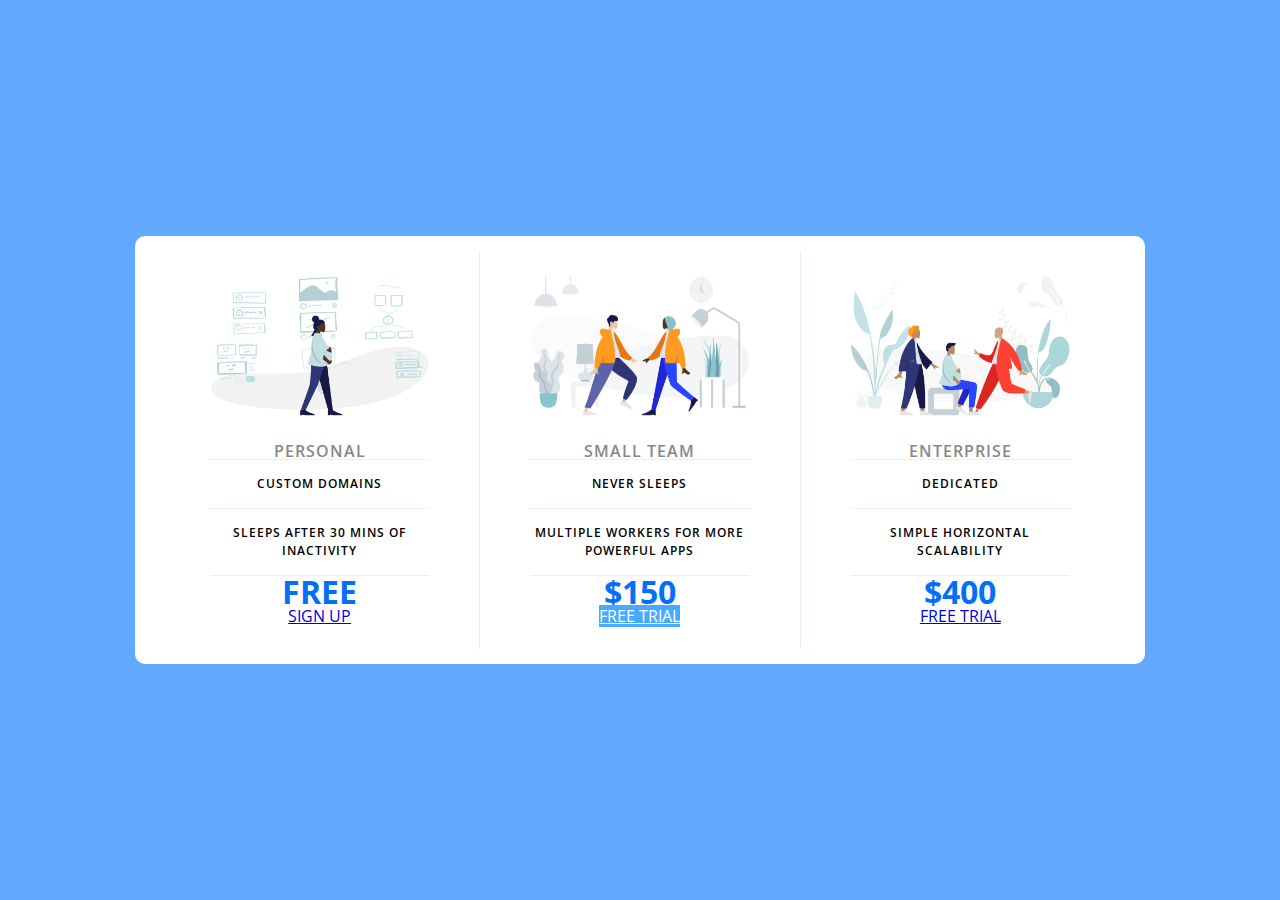
<file: index.html>
<!DOCTYPE html>
<html lang="en">

<head>
    <meta charset="UTF-8">
    <meta name="viewport" content="width=device-width, initial-scale=1.0">
    <title>Price Tiers</title>
    <link rel="stylesheet" href="https://fonts.googleapis.com/css?family=Open+Sans:400,600,700">
    <link rel="stylesheet" href="app.css">
</head>

<body>
    <div class="panel pricing-table">

        <div class="pricing-plan">
            <img src="icons/icon1.png" alt="" class="pricing-img">
            <h2 class="pricing-header">Personal</h2>
            <ul class="pricing-features">
                <li class="pricing-features-item">custom domains</li>
                <li class="pricing-features-item">sleeps after 30 mins of inactivity</li>
            </ul>
            <span class="pricing-price">Free</span>
            <a href="#/" class="pricing-button">sign up</a>
        </div>
        <div class="pricing-plan">
            <img src="icons/icon2.png" alt="" class="pricing-img">
            <h2 class="pricing-header">Small team</h2>
            <ul class="pricing-features">
                <li class="pricing-features-item">Never sleeps</li>
                <li class="pricing-features-item">Multiple workers for more powerful apps</li>
            </ul>
            <span class="pricing-price">$150</span>
            <a href="#/" class="pricing-button is-featured">Free trial</a>
        </div>
        <div class="pricing-plan">
            <img src="icons/icon3.png" alt="" class="pricing-img">
            <h2 class="pricing-header">Enterprise</h2>
            <ul class="pricing-features">
                <li class="pricing-features-item">Dedicated</li>
                <li class="pricing-features-item">simple horizontal scalability</li>
            </ul>
            <span class="pricing-price">$400</span>
            <a href="#/" class="pricing-button">Free trial</a>
        </div>
    </div>
</body>
</file>
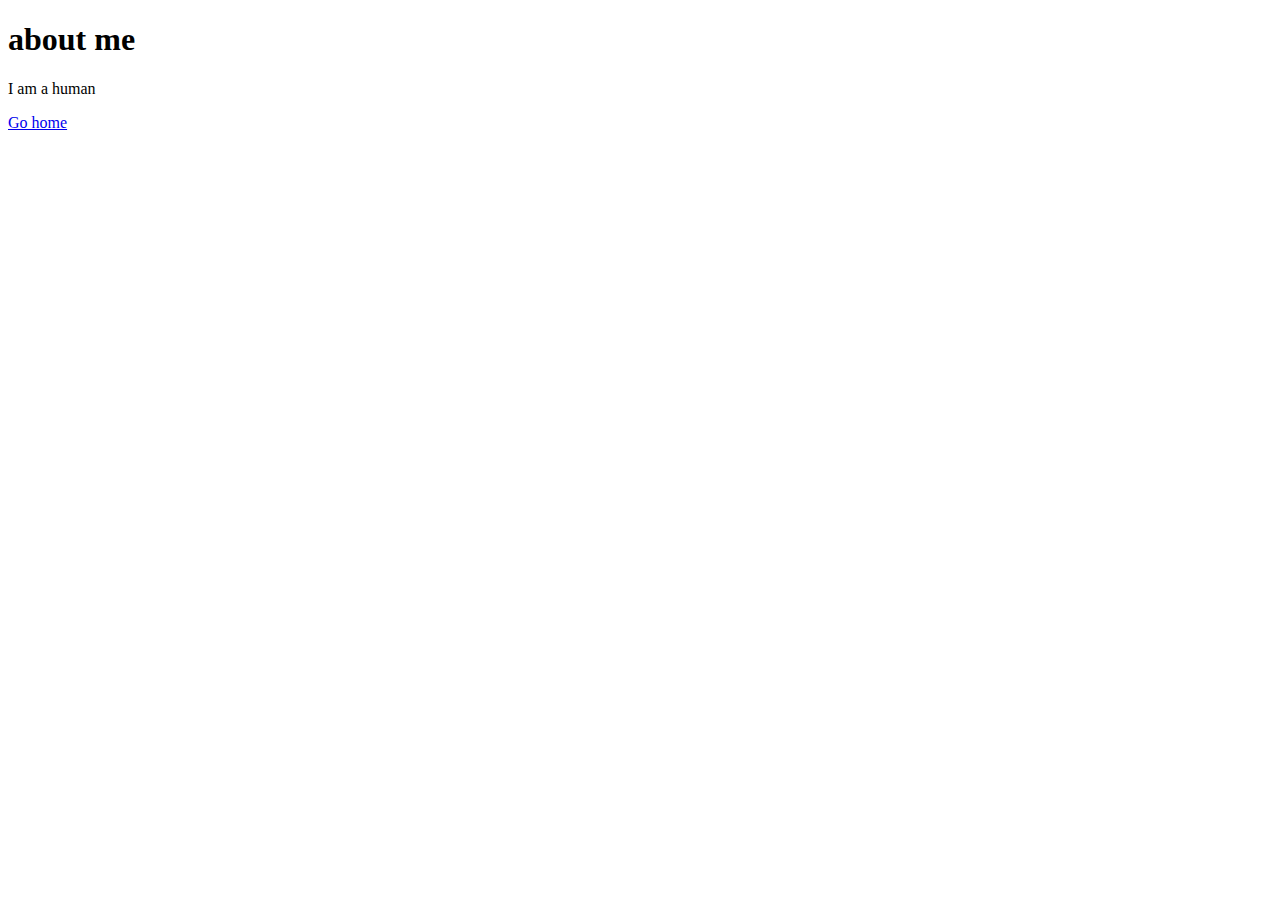
<file: About.html>
<!DOCTYPE html>
<html lang="en">
<head>
    <meta charset="UTF-8">
    <meta http-equiv="X-UA-Compatible" content="IE=edge">
    <meta name="viewport" content="width=device-width, initial-scale=1.0">
    <title>About Page</title>
</head>
<body>
<h1>about me</h1>
<p>I am a human </p>
<a href="Goosh.html">Go home</a>
</body>
</html>
</file>
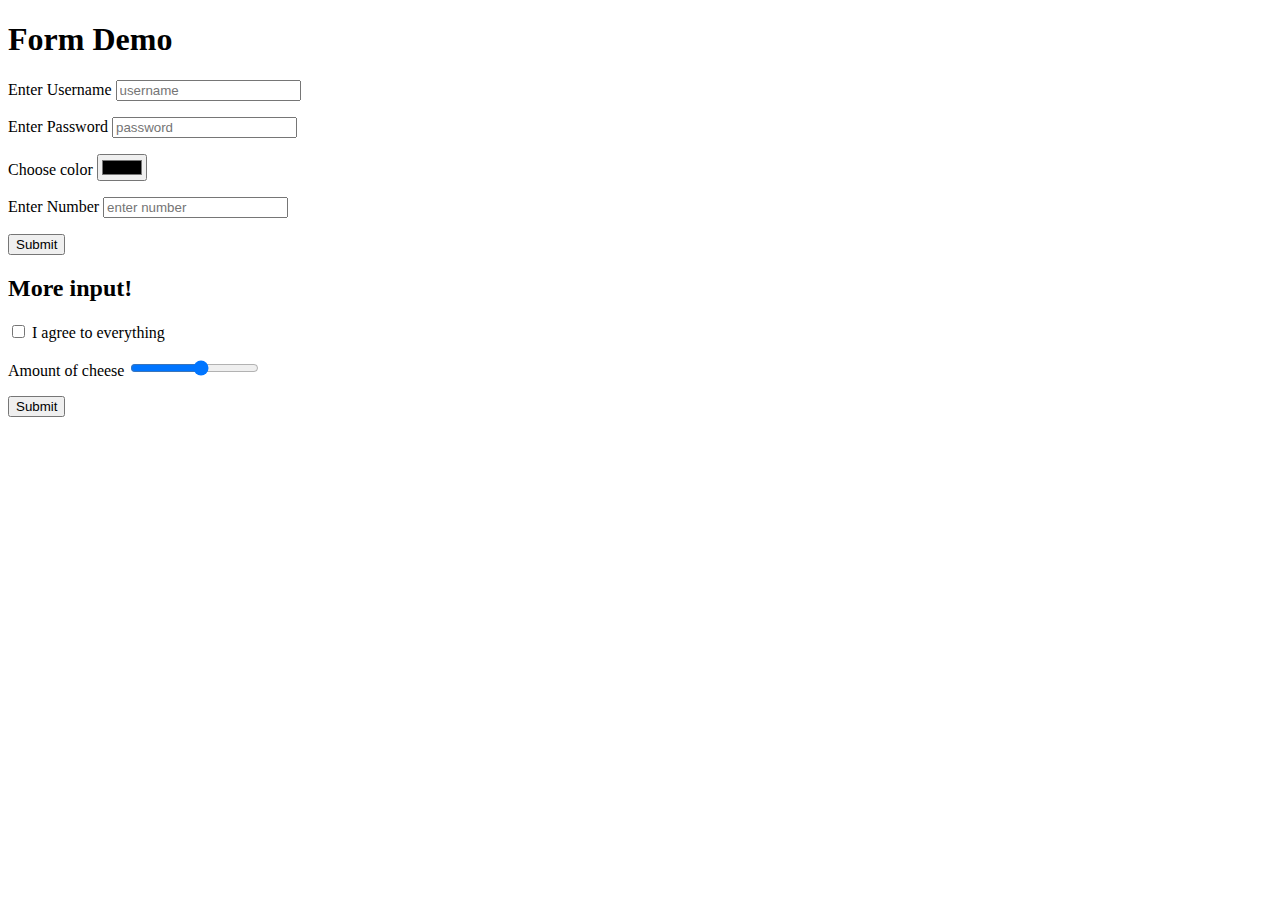
<file: Form Demo.html>
<!DOCTYPE html>
<html lang="en">
<head>
    <meta charset="UTF-8">
    <meta http-equiv="X-UA-Compatible" content="IE=edge">
    <meta name="viewport" content="width=device-width, initial-scale=1.0">
    <title>Form Demo</title>
</head>
<body>
    <h1>Form Demo</h1>
    <form action="/tacos">
        <p>
        <label for="username">Enter Username</label>
        <input type="text" id="username" placeholder="username" name="username">
    </p>
    <p>
        <label for="password">Enter Password</label>
        <input type="password" placeholder="password" id="passsword">
    </p>
    <p>
        <label for="color">Choose color</label>
        <input type="color" id="color">
    </p>
    <p> 
        <label for="number">Enter Number</label>  
        <input type="number" placeholder="enter number" id="number">
    </p>
    <button>Submit</button>

    </form>
    <h2>More input!</h2>
    <form action="/birds">
    <input type="checkbox" name="agree-tos" id="agree">
    <label for="agree">I agree to everything</label>
    <p>
        <label for="cheese">Amount of cheese</label>
        <input type="range" id="cheese" min="1" max="10" name="cheese-label">
    </p>
    <button>Submit</button>

</form>
</file>
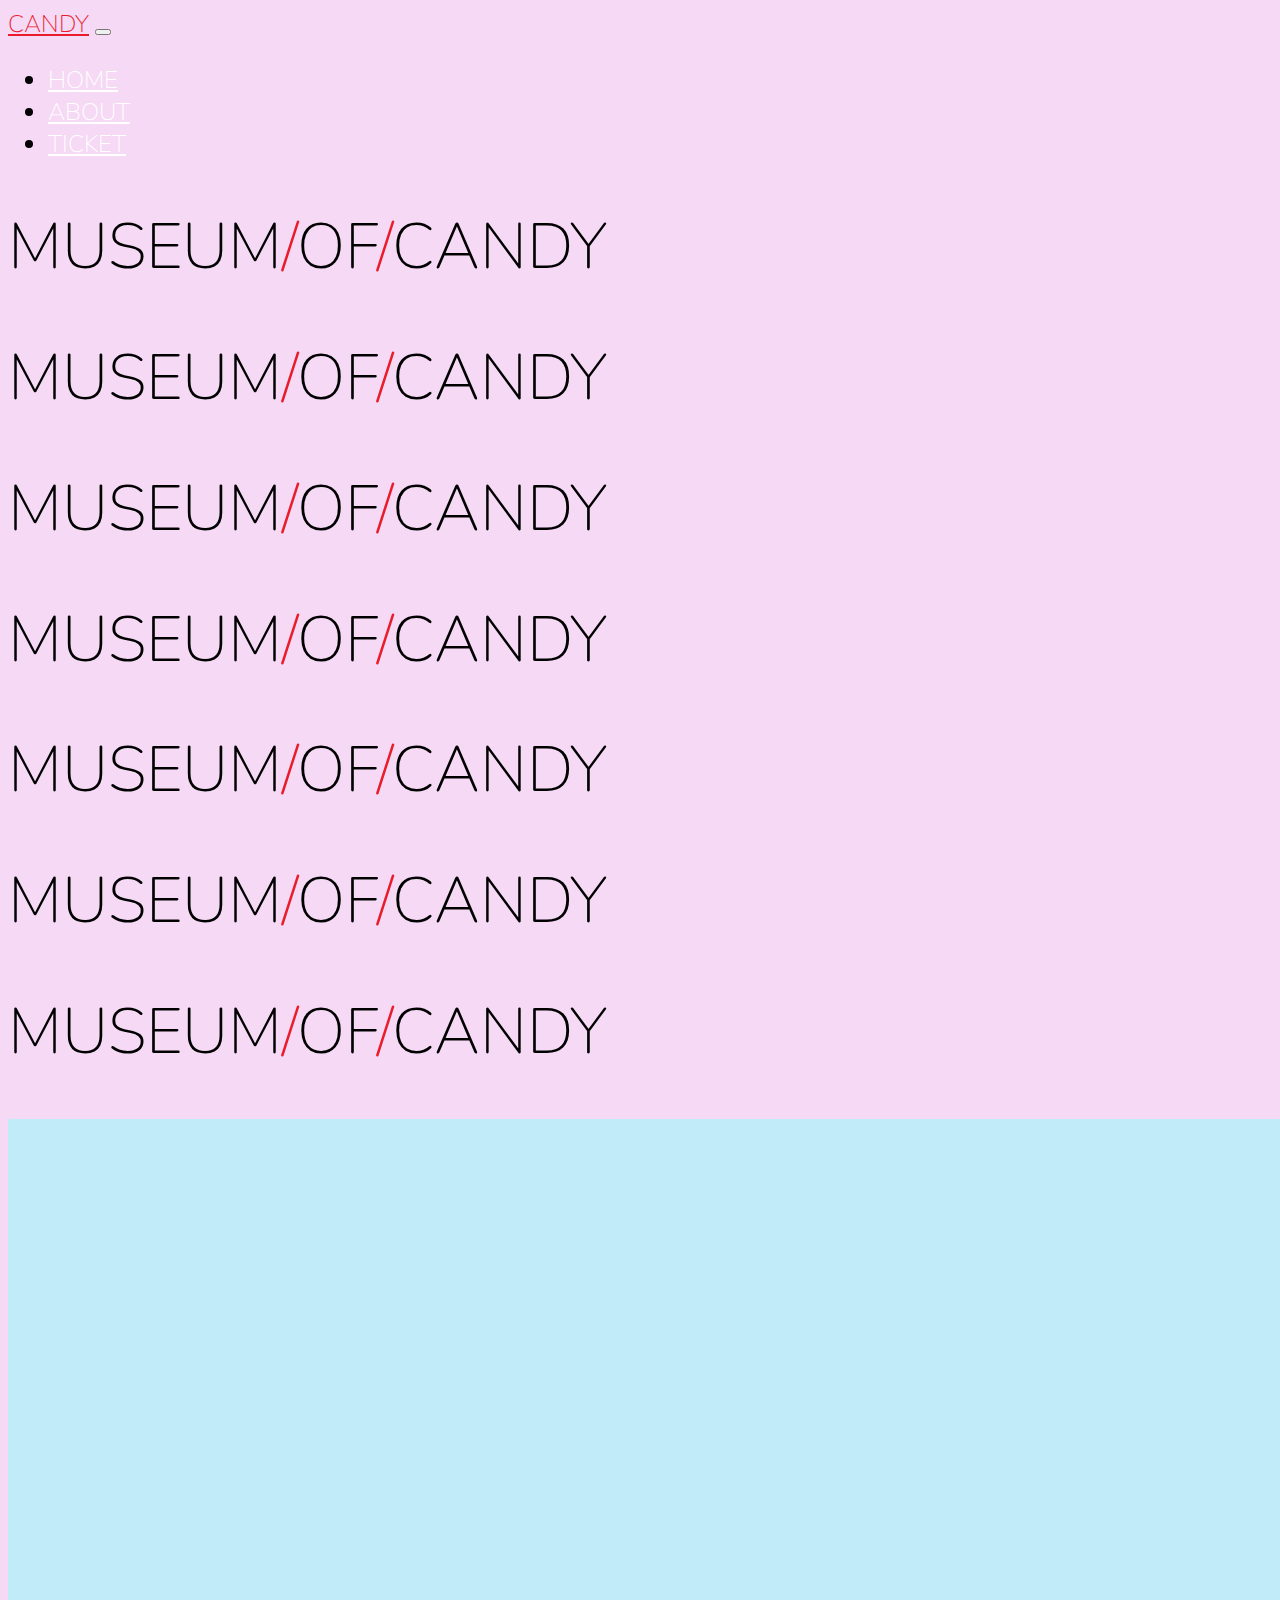
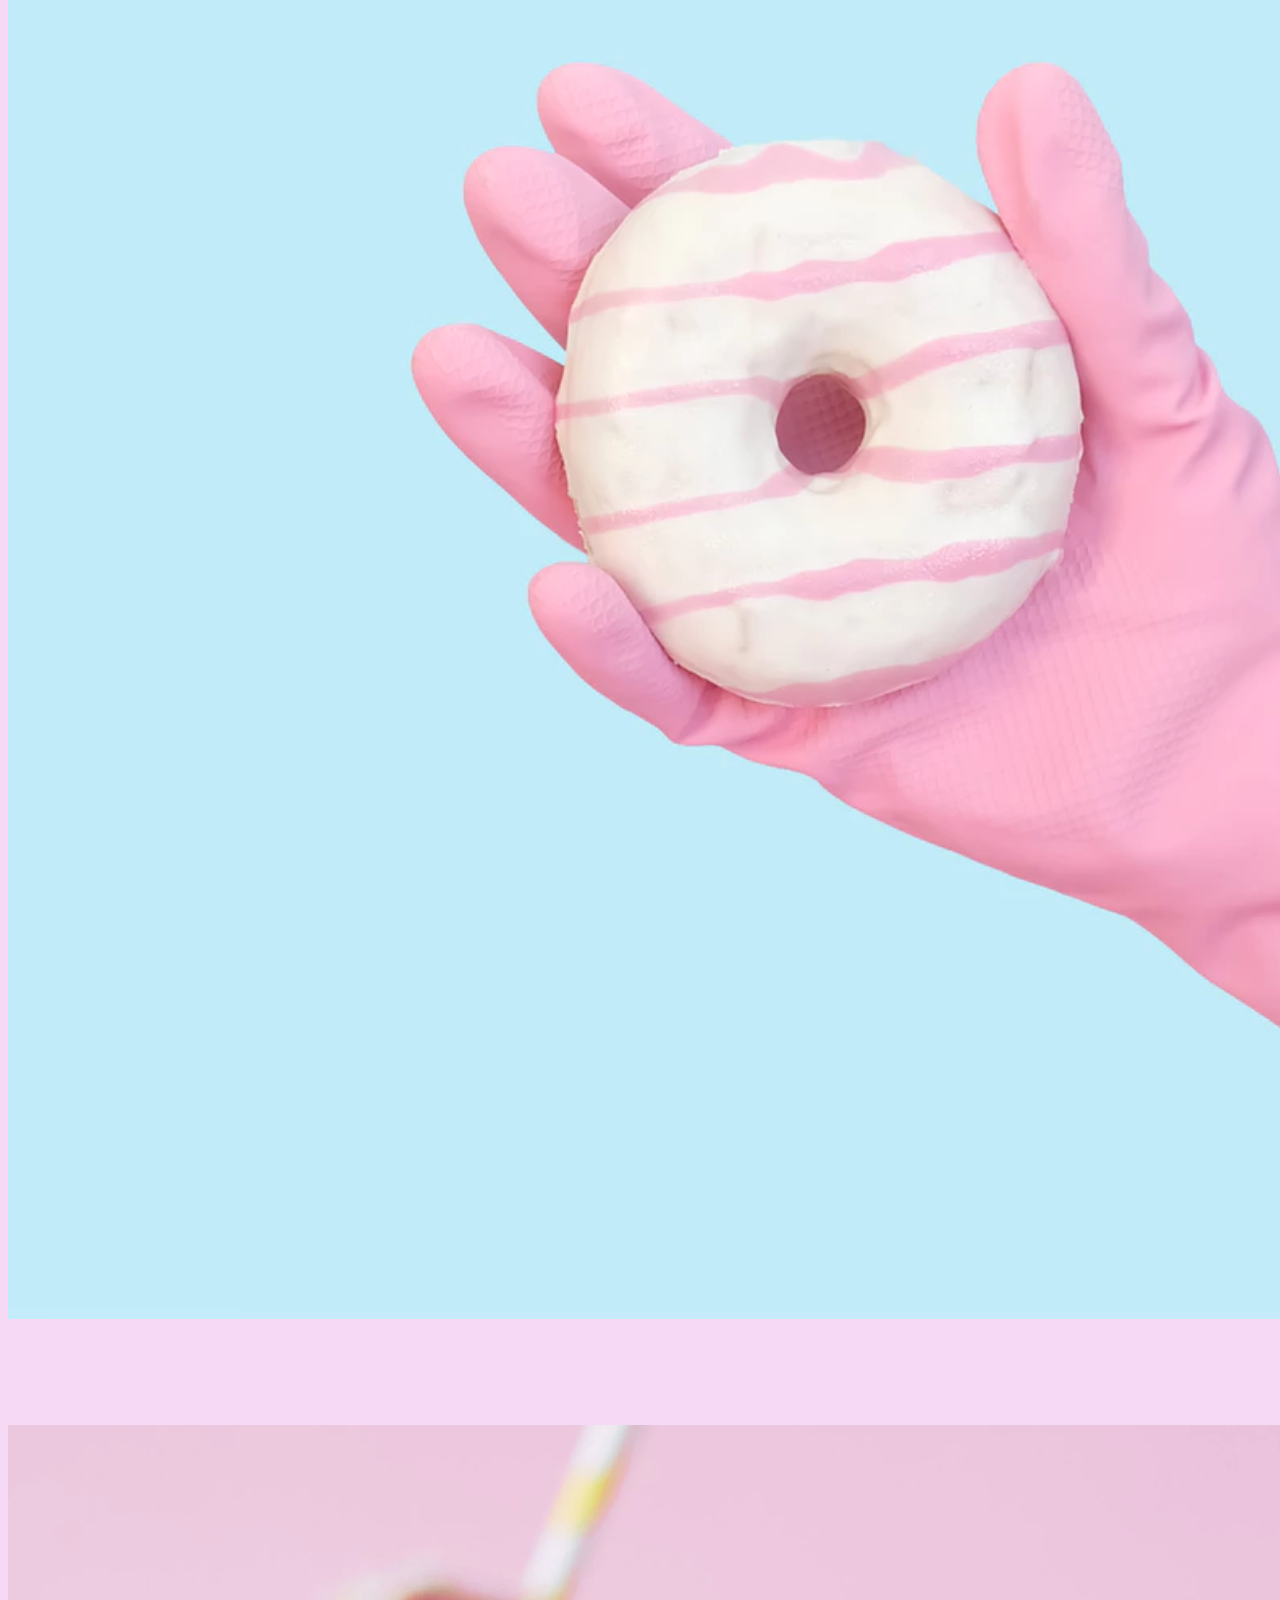
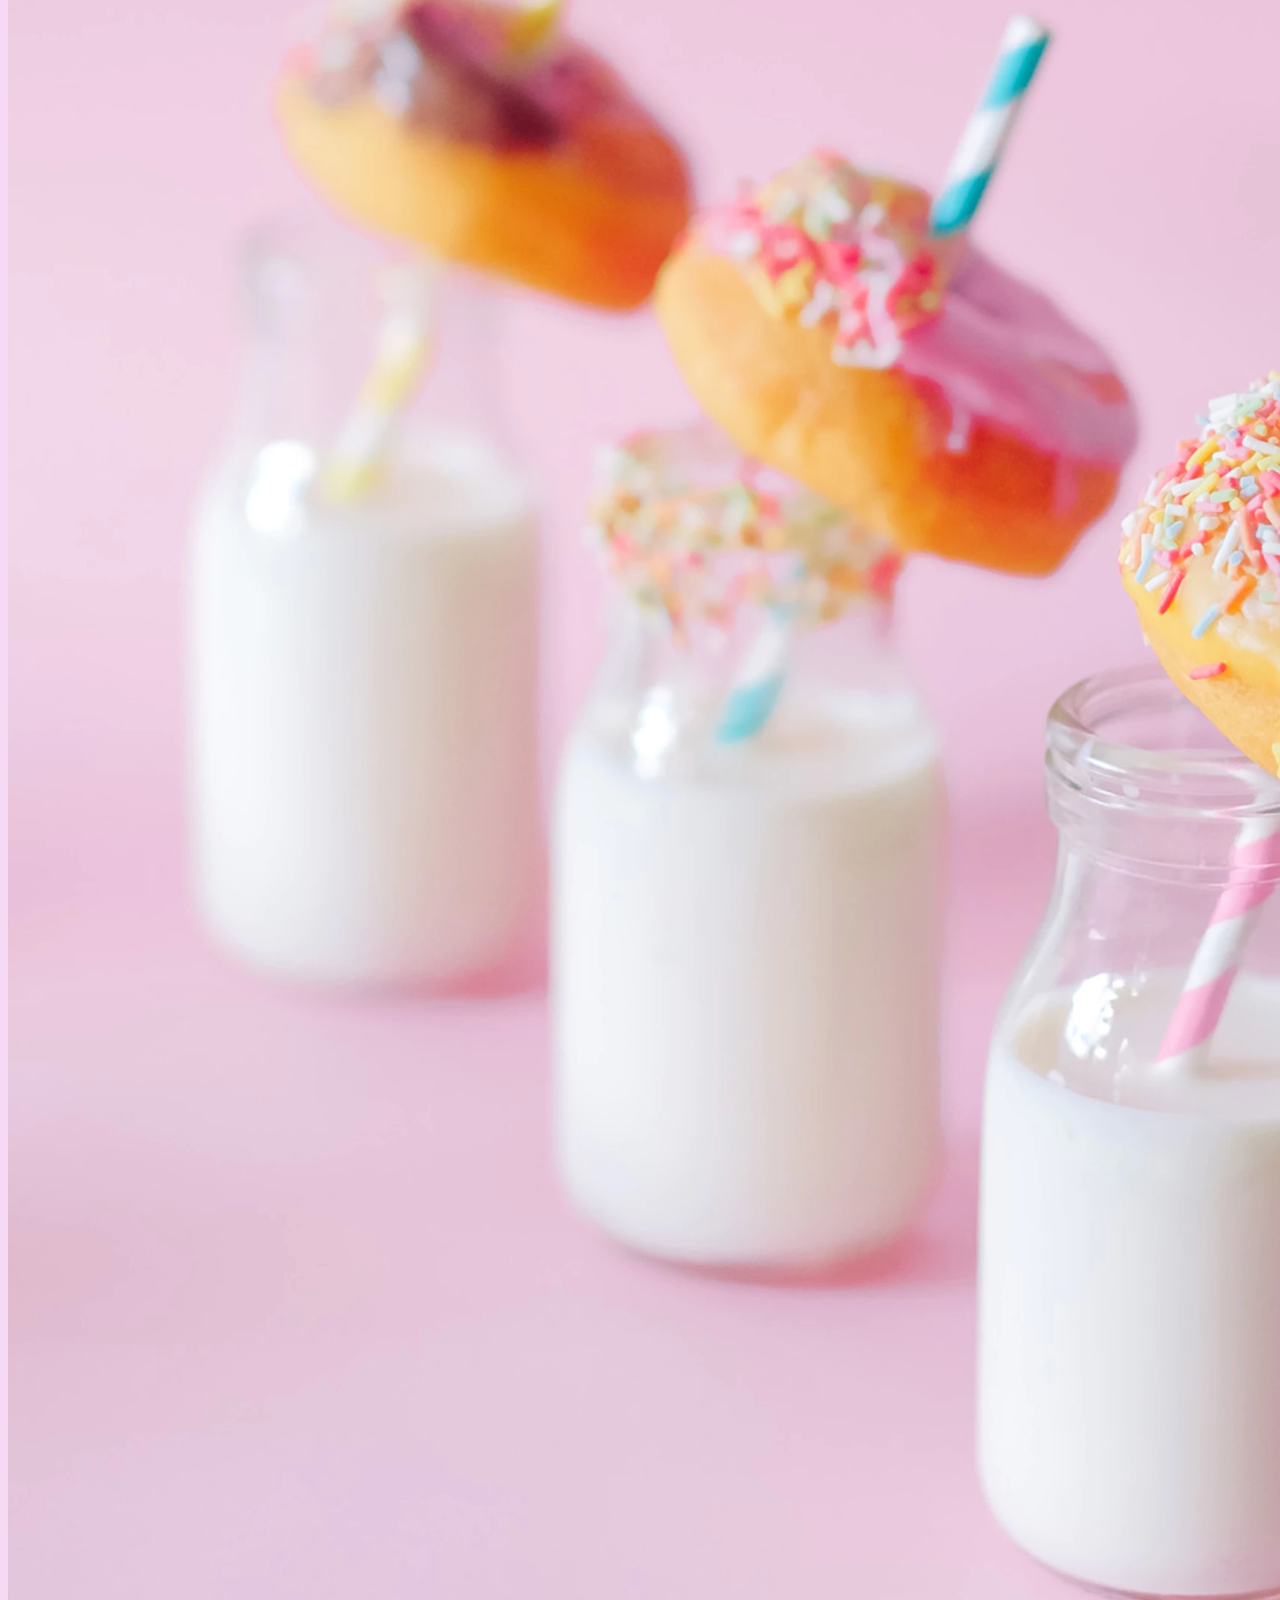
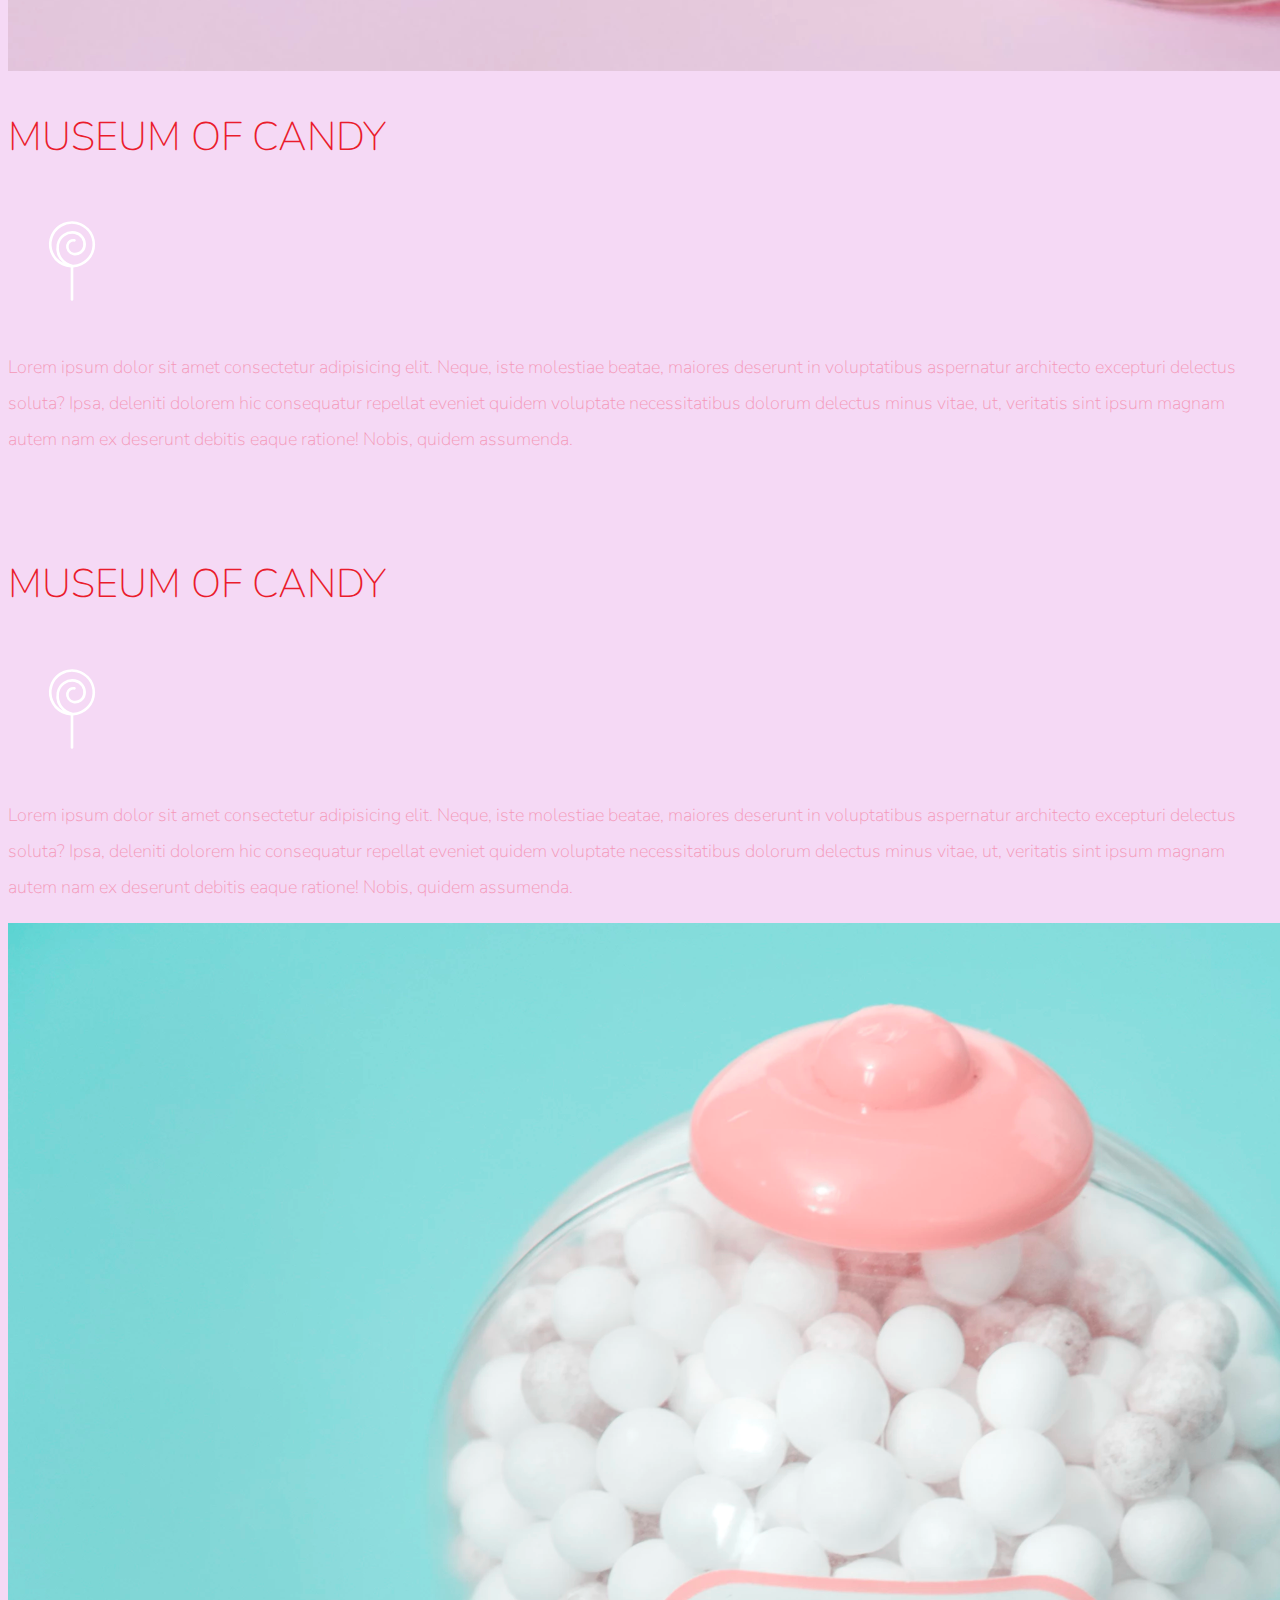
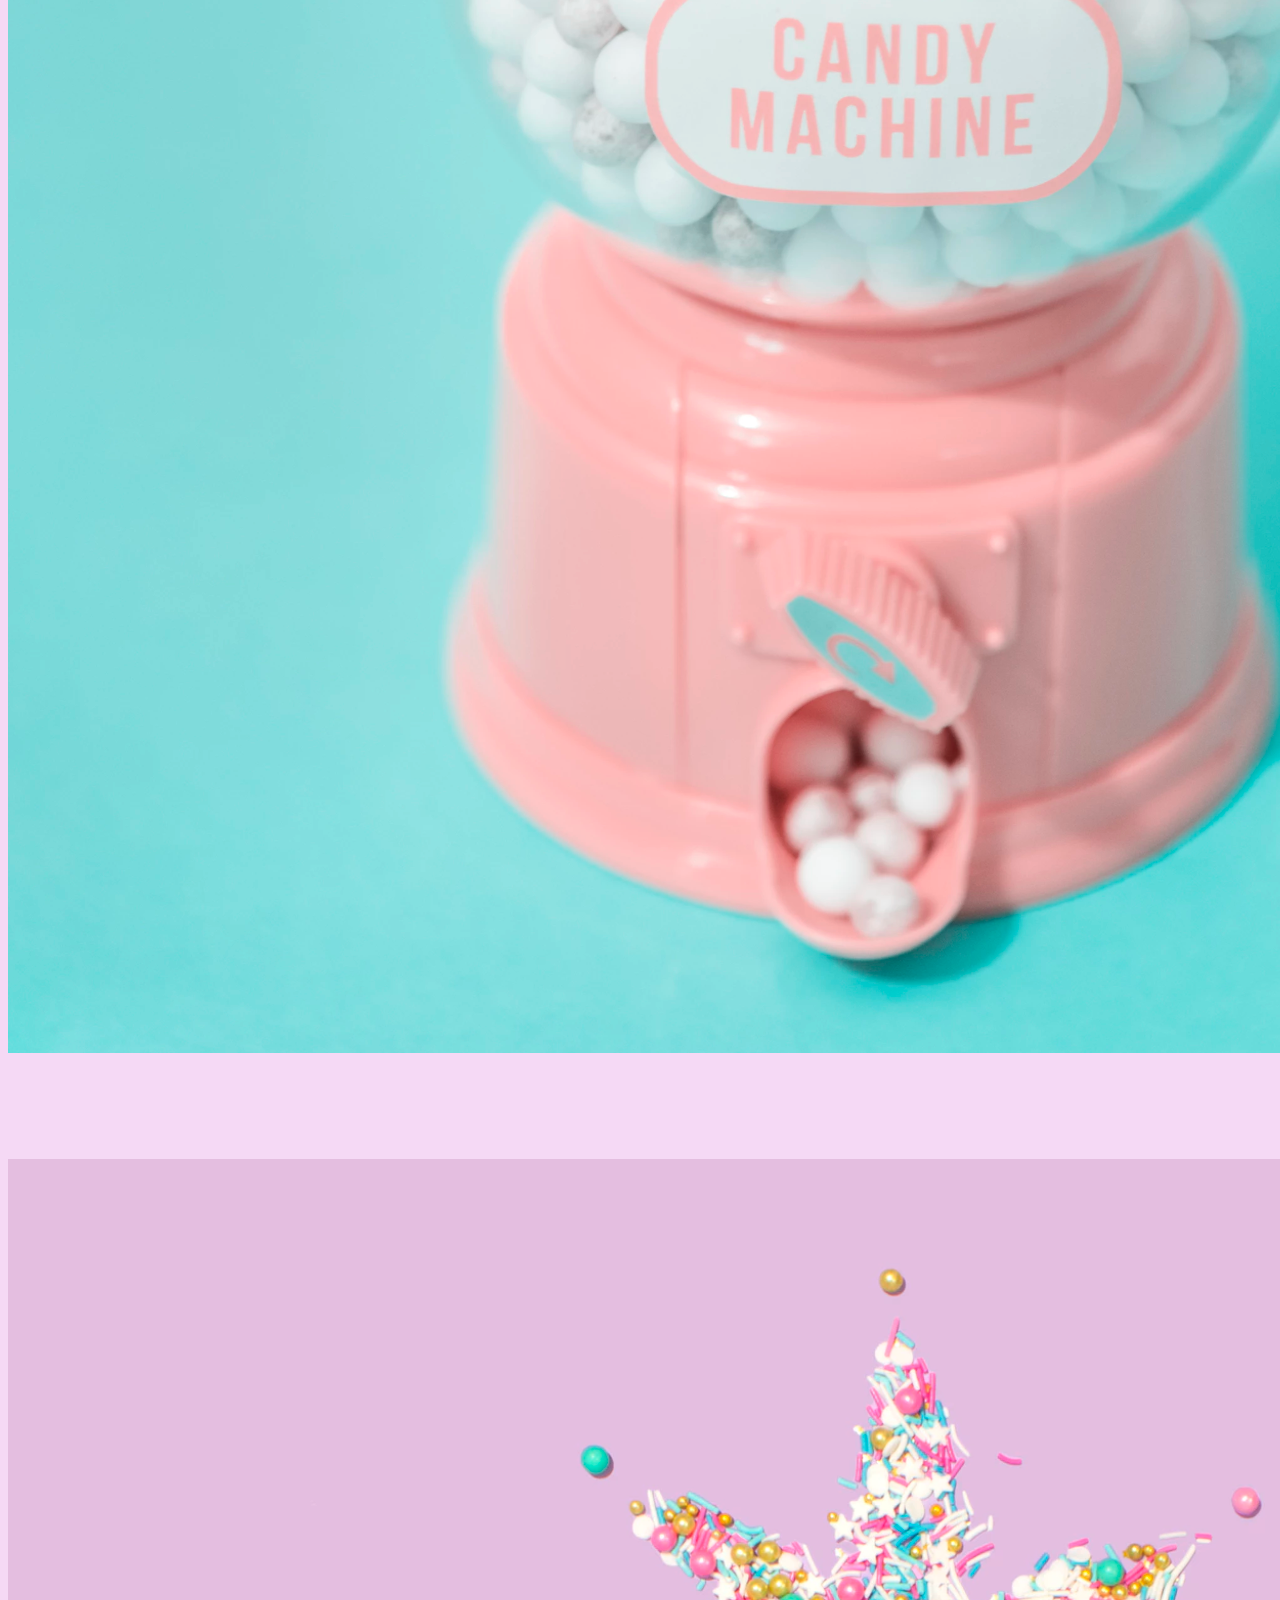
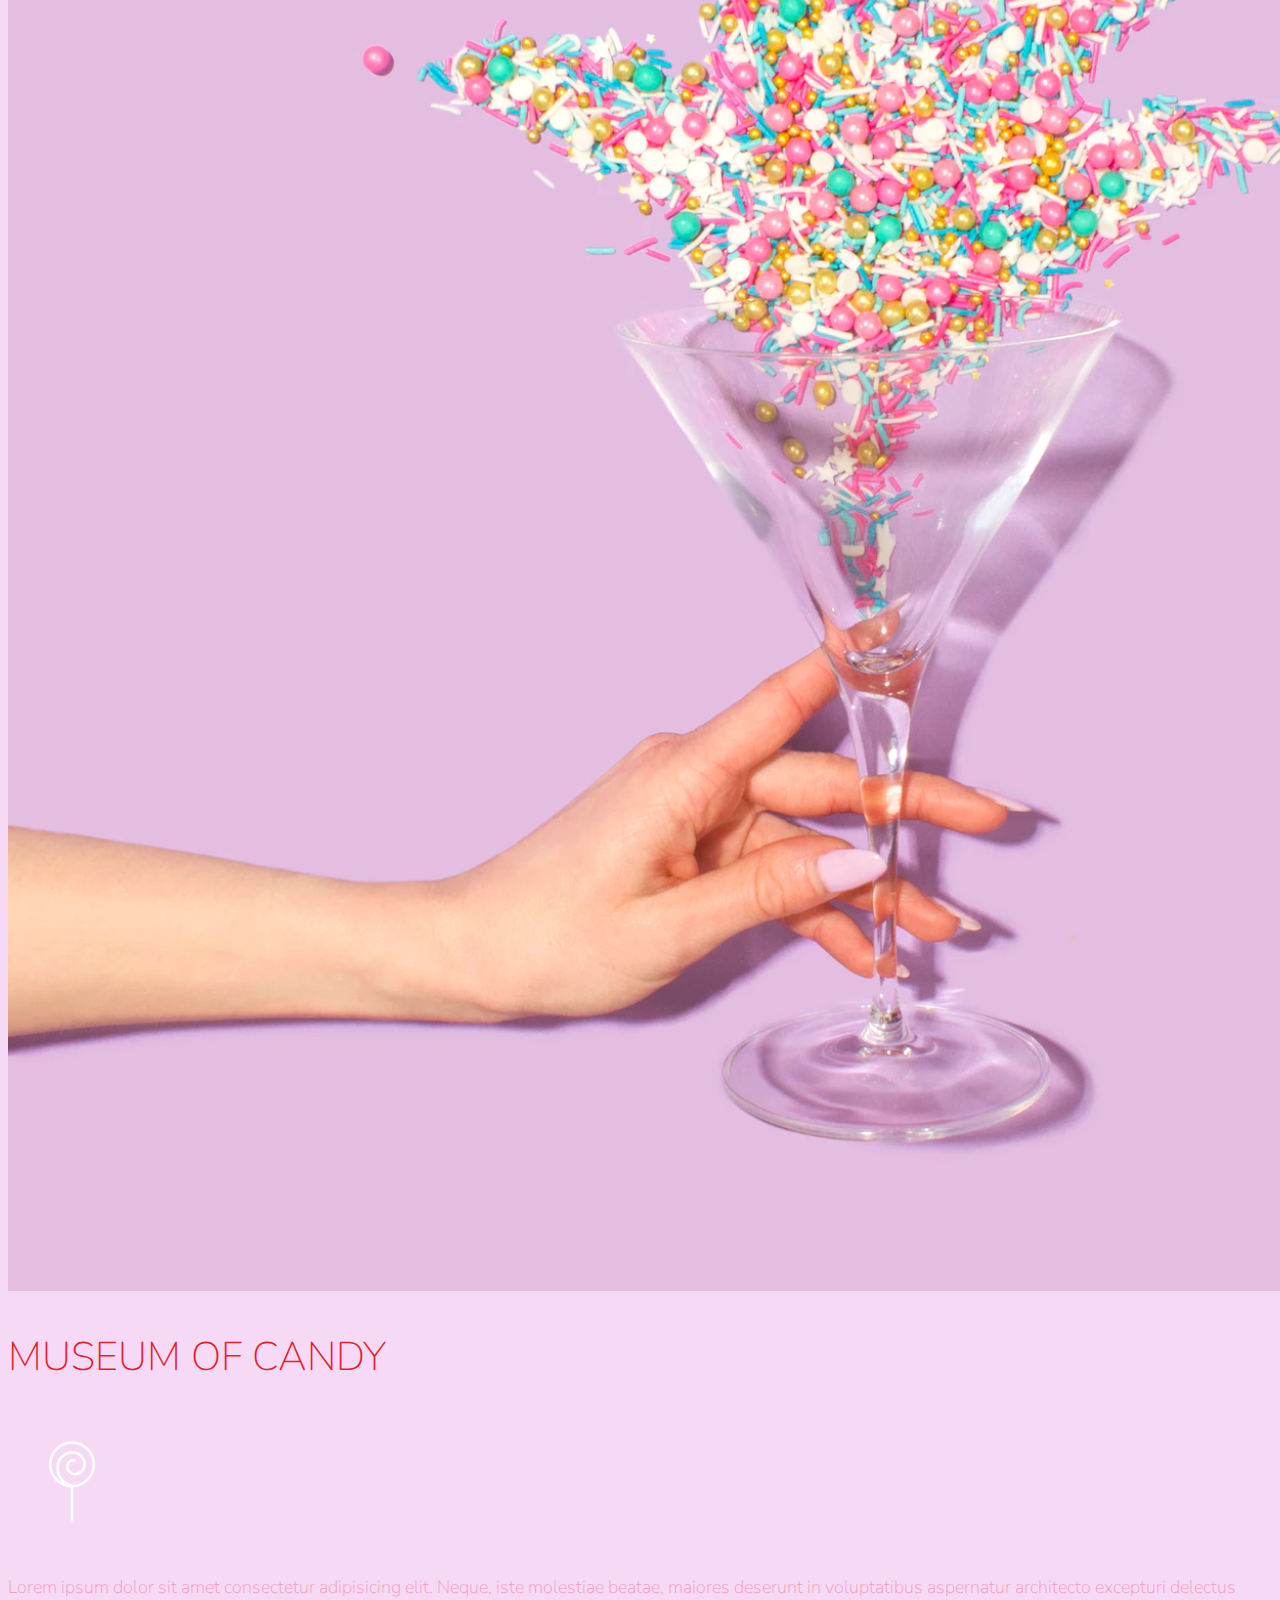
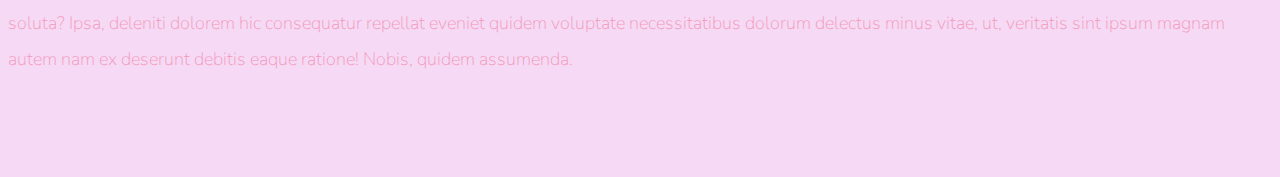
<file: index2.html>
<!DOCTYPE html>
<html lang="en">
<head>
    <meta charset="UTF-8">
    <meta http-equiv="X-UA-Compatible" content="IE=edge">
    <meta name="viewport" content="width=device-width, initial-scale=1.0">
    <link href="https://fonts.googleapis.com/css?family=Nunito:200,300,400,700" rel="stylesheet">
    <link rel="stylesheet" href="https://stackpath.bootstrapcdn.com/bootstrap/4.1.3/css/bootstrap.min.css" integrity="sha384-MCw98/SFnGE8fJT3GXwEOngsV7Zt27NXFoaoApmYm81iuXoPkFOJwJ8ERdknLPMO"
        crossorigin="anonymous">
        <link rel="stylesheet" href="app2.css">
    <title>Museum of candy</title>
</head>
<body>
    <nav id="mainNavbar" class="navbar navbar-dark navbar-expand-md py-0 fixed-top">
        <a href="#" class="navbar-brand">CANDY</a>
        <button class="navbar-toggler" data-toggle="collapse" data-target="#navlinks" aria-label="Toggle-navigation">
            <span class="navbar-toggler-icon"></span>
        </button>
        <div class="collapse navbar-collapse" id="navlinks">
            <ul class="navbar-nav">
                <li class="nav-item">
                    <a href="" class="nav-link">HOME</a>
                </li>
                <li class="nav-item">
                    <a href="" class="nav-link">ABOUT</a>
                </li>
                <li class="nav-item">
                    <a href="" class="nav-link">TICKET</a>
                </li>
            </ul>
        </div>
    </nav>
    <section class="container-fluid px-0">
        <div class="row align-items-center">
            <div class="col-lg-6">
                <div id="HeadingGroup" class="text-white text-center d-none d-lg-block mt-5">
                    <h1 class="">MUSEUM<span>/</span>OF<span>/</span>CANDY</h1>
                    <h1 class="">MUSEUM<span>/</span>OF<span>/</span>CANDY</h1>
                    <h1 class="">MUSEUM<span>/</span>OF<span>/</span>CANDY</h1>
                    <h1 class="">MUSEUM<span>/</span>OF<span>/</span>CANDY</h1>
                    <h1 class="">MUSEUM<span>/</span>OF<span>/</span>CANDY</h1>
                    <h1 class="">MUSEUM<span>/</span>OF<span>/</span>CANDY</h1>
                    <h1 class="">MUSEUM<span>/</span>OF<span>/</span>CANDY</h1>
                </div>
            </div>
            <div class="col-6">
                <img class="img-fluid" src="imgs/hand2.png" alt="">
            </div>
        </div>
    </section>

    <section class="container-fluid px-0">
        <div class="row align-items-center content">
            <div class="col-md-6 order-2 order-md-1">
                <img src="imgs/milk.png" alt="" class="img-fluid">
            </div>
            <div class="col-md-6 text-center order-1 order-md-2">
                <div class="row justify-content-center ">
                    <div class="col-10 col-lg-8 blurb mb-5 mb-md-0" >
                        <h2>MUSEUM OF CANDY</h2>
                <img src="imgs/lolli_icon.png" alt="" class="d-none d-lg-inline">
                <p class="lead">Lorem ipsum dolor sit amet consectetur adipisicing elit. Neque, iste molestiae
                    beatae, maiores deserunt in voluptatibus aspernatur architecto excepturi delectus soluta?
                    Ipsa, deleniti dolorem hic consequatur repellat eveniet quidem voluptate necessitatibus 
                    dolorum delectus minus vitae, ut, veritatis sint ipsum magnam autem nam ex deserunt debitis
                    eaque ratione! Nobis, quidem assumenda.</p>
                    </div>
                </div>
            </div>
        </div>
        <div class="row align-items-center content">
            <div class="col-md-6 text-center">
                <div class="row justify-content-center">
                    <div class="col-10 col-lg-8 blurb mb-5 mb-md-0">
                        <h2>MUSEUM OF CANDY</h2>
                <img src="imgs/lolli_icon.png" alt="" class="d-none d-lg-inline">
                <p class="lead">Lorem ipsum dolor sit amet consectetur adipisicing elit. Neque, iste molestiae
                    beatae, maiores deserunt in voluptatibus aspernatur architecto excepturi delectus soluta?
                    Ipsa, deleniti dolorem hic consequatur repellat eveniet quidem voluptate necessitatibus 
                    dolorum delectus minus vitae, ut, veritatis sint ipsum magnam autem nam ex deserunt debitis
                    eaque ratione! Nobis, quidem assumenda.</p>
                    </div>
                </div>
            </div>
            <div class="col-md-6 ">
                <img src="imgs/gumball.png" alt="" class="img-fluid">
            </div>
        </div>
        <div class="row align-items-center content">
            <div class="col-md-6 order-2 order-md-1">
                <img src="imgs/sprinkles.png" alt="" class="img-fluid">
            </div>
            <div class="col-md-6 text-center order-1 order-md-2">
                <div class="row justify-content-center">
                    <div class="col-10 col-lg-8 blurb mb-5 mb-md-0">
                        <h2>MUSEUM OF CANDY</h2>
                <img src="imgs/lolli_icon.png" alt="" class="d-none d-lg-inline">
                <p class="lead">Lorem ipsum dolor sit amet consectetur adipisicing elit. Neque, iste molestiae
                    beatae, maiores deserunt in voluptatibus aspernatur architecto excepturi delectus soluta?
                    Ipsa, deleniti dolorem hic consequatur repellat eveniet quidem voluptate necessitatibus 
                    dolorum delectus minus vitae, ut, veritatis sint ipsum magnam autem nam ex deserunt debitis
                    eaque ratione! Nobis, quidem assumenda.</p>
                    </div>
                </div>
            </div>
        </div>
    </section>
    <script src="https://code.jquery.com/jquery-3.3.1.slim.min.js" integrity="sha384-q8i/X+965DzO0rT7abK41JStQIAqVgRVzpbzo5smXKp4YfRvH+8abtTE1Pi6jizo"
        crossorigin="anonymous"></script>
    <script src="https://cdnjs.cloudflare.com/ajax/libs/popper.js/1.14.3/umd/popper.min.js" integrity="sha384-ZMP7rVo3mIykV+2+9J3UJ46jBk0WLaUAdn689aCwoqbBJiSnjAK/l8WvCWPIPm49"
        crossorigin="anonymous"></script>
    <script src="https://stackpath.bootstrapcdn.com/bootstrap/4.1.3/js/bootstrap.min.js" integrity="sha384-ChfqqxuZUCnJSK3+MXmPNIyE6ZbWh2IMqE241rYiqJxyMiZ6OW/JmZQ5stwEULTy"
        crossorigin="anonymous"></script>
        
        <script>
            $(function () {
                $(document).scroll(function () {
                    var $nav = $("#mainNavbar");
                    $nav.toggleClass("scrolled", $(this).scrollTop() > $nav.height());
                });
            });
        </script> 
</body>
</html>
</file>
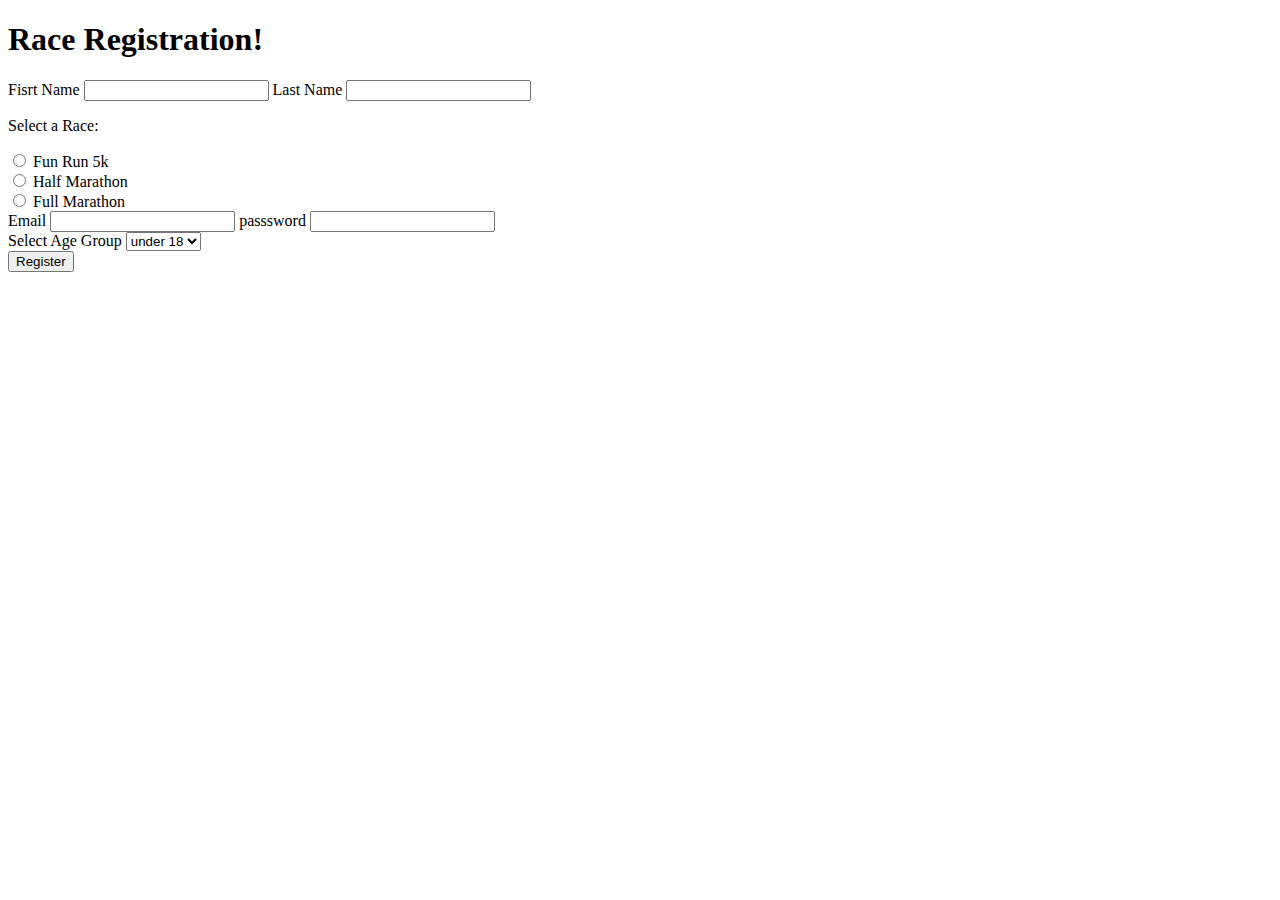
<file: Marathon form.html>
<!DOCTYPE html>
<html lang="en">
<head>
    <meta charset="UTF-8">
    <meta http-equiv="X-UA-Compatible" content="IE=edge">
    <meta name="viewport" content="width=device-width, initial-scale=1.0">
    <title>Register form</title>
</head>
<body>
    <h1>Race Registration!</h1>
    <form action="">
        <div></div>
        <label for="first">Fisrt Name</label>
        <input type="text" name="firstname" id="first" required>
        <label for="last">Last Name</label>
        <input type="text" name="lasttname" id="last" required>
    </div>
    <p>Select a Race: </p>
    <div>
        <input type="radio" name="race" id="fun run" value="fun run">
        <label for="fun run">Fun Run 5k</label>
</div>
<div>
        <input type="radio" name="race" id="half" value="half">
        <label for="half">Half Marathon</label>
    </div>
    <div>  
        <input type="radio" name="race" id="full" value="full">
        <label for="full">Full Marathon</label>
    </div>
    <div>
        <label for="email">Email</label>
        <input type="email" name="email" id="email" required>
        <label for="password">passsword</label>
        <input type="passwprd" name="password" id="password" required>
    </div>
    <div>
        <label for="division">Select Age Group</label>
        <select name="division" id="division">
        <option value="kids">under 18</option>
        <option value="Young Adult">18-30</option>
        <option value="Adult">30-50</option>
        <option value="Senior">50-100</option>
    </select>
    </div>
    <div>
        <button>Register</button>
    </div>
    </form>
    
</html>
</file>
<file: app2.css>
body {
    background: #f5d9f5;
    font-family: "Nunito", sans-serif;
}
.blurb h2 {
    color:#ea1c2c;
    font-weight: 100;
    font-size: 2.5rem;
}
.blurb p {
    color:#f498b8;
    font-weight: 100;
    font-size: 1.125rem;
    line-height: 2;
}
.content{
    margin-top: 100px;
    margin-bottom: 100px;
}
#mainNavbar{
    font-size: 1.5rem;
    font-weight: 100;
}
#mainNavbar .nav-link{
    color: white;
}
#mainNavbar .nav-link:hover{
    color: #ea1c2c;
}
#mainNavbar .navbar-brand {
    color: #EA1C2C;  
    font-size: 1.5rem;
}
#HeadingGroup span{
    color:#EA1C2C;  
}
#HeadingGroup h1{
    font-weight: 100; 
    font-size: 4rem;
}
.navbar.scrolled{
    background: rgb(222,192,222);
    transition: background 500ms;
}
@media (max-width: 1200px) {
    #HeadingGroup h1{
        font-weight: 100; 
        font-size: 3rem;
    }
.blurb h2{
    font-size: 2rem;
}
}
</file>
<file: app.css>
/* http://meyerweb.com/eric/tools/css/reset/ 
   v2.0 | 20110126
   License: none (public domain)
*/

html, body, div, span, applet, object, iframe,
h1, h2, h3, h4, h5, h6, p, blockquote, pre,
a, abbr, acronym, address, big, cite, code,
del, dfn, em, img, ins, kbd, q, s, samp,
small, strike, strong, sub, sup, tt, var,
b, u, i, center,
dl, dt, dd, ol, ul, li,
fieldset, form, label, legend,
table, caption, tbody, tfoot, thead, tr, th, td,
article, aside, canvas, details, embed, 
figure, figcaption, footer, header, hgroup, 
menu, nav, output, ruby, section, summary,
time, mark, audio, video {
	margin: 0;
	padding: 0;
	border: 0;
	font-size: 100%;
	font: inherit;
	vertical-align: baseline;
}
/* HTML5 display-role reset for older browsers */
article, aside, details, figcaption, figure, 
footer, header, hgroup, menu, nav, section {
	display: block;
}
body{
    line-height: 1;
}
ol, ul{
    list-style: none;
}
blockquote, q{
    quotes:none;
}
blockquote:before, blockquote:after,
q:before,q:after{
    content:'';
    content: none;
}
table{
    border-collapse: collapse;
    border-spacing: 0;
}
html{
    box-sizing: border-box;
    font-family:'Open Sans',sans-serif;
}
body{
    background-color:#60a9ff;
    display:flex;
    justify-content: center;
    align-items: center;
    min-height: 100vh;
}
.panel{
    background-color: white;
    border-radius: 10px;
    padding: 15px 25px;
    width: 100%;
    max-width: 960px;
    display: flex;
    flex-direction: column;
    text-align: center;
    text-transform:uppercase;
}
.pricing-plan{
    border-bottom: 1px solid #e1f1ff;
}
.pricing-plan:last-child{
    border-bottom:none;
}
.pricing-img{
    margin-bottom: 25px;
    max-width:100%;
}
.pricing-header{
    color:#888;
    font-weight: 600;
    letter-spacing: 1px;
}
.pricing-features-item{
    font-weight: 600;
    letter-spacing: 1px;
    font-size: 12px;
    line-height: 1.5;
    padding:15px 0;
    border-top:1px solid #e1f1ff;
}
.pricing-features-item:last-child{
    border-bottom: 1px solid #e1f1ff;
}
.pricing-price{
    color:#016ff9;
    display:block;
    font-size: 32px;
    font-weight: 700;
}
.pricint-button{
    border:1px solid #9dd1ff
    border-radius: 10px;
    color:#348efe;
    display: inline-block;
    padding:15px 35px;
    text-decoration: none;
    margin: 25px 0;
    transition: background-color 200ms ease-in-out;
}
.pricing-button:hover, .pricing-button:focus {
    background-color: #e1f1ff;
}
.pricing-button.is-featured {
    background-color: #48aaff;
    color: white;
}
@media(min-width: 900px){
    .panel{
        flex-direction:row;
    }
    .pricing-plan{
        border-bottom:none;
        border-right: 1px solid #e1f1ff;
        padding: 25px 50px;
    }
    .pricing-plan:last-child{
        border-right:none;
    }
}
</file>
